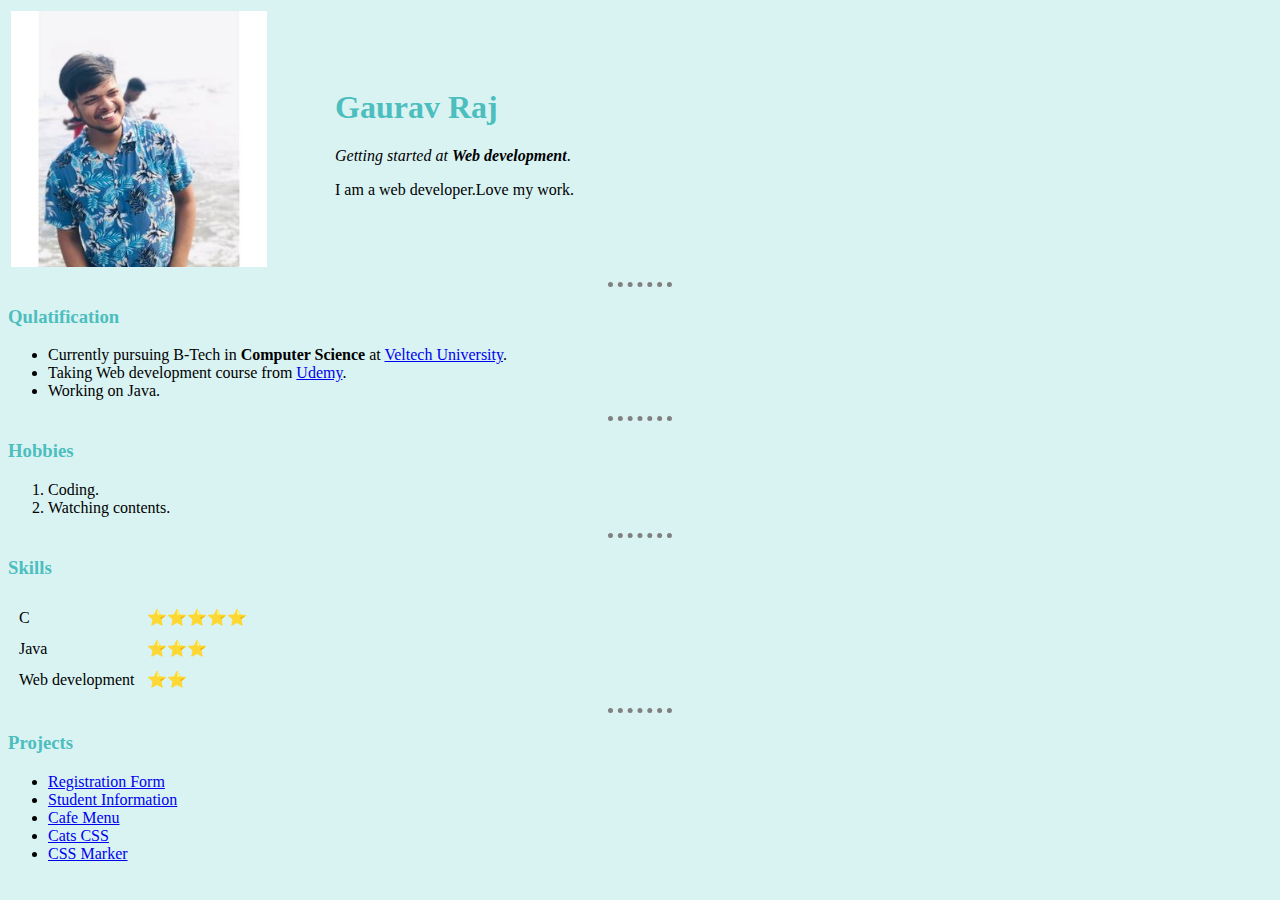
<file: index.html>
<!DOCTYPE html>
<html lang="en">
<head>
    <meta charset="UTF-8">
    <title>Gaurav's Page</title>
    <link rel="stylesheet" href="styles.css">
</head>
<body>
    <table>
        <tr>
            <td><img src="profile.jpg" alt="profile"></td>
            <td><h1>Gaurav Raj</h1>
                <p><em>Getting started at <strong>Web development</strong></em>.</p>
                <p>I am a web developer.Love my work.</p></td>
        </tr>
    </table>
    <hr>
    <h3>Qulatification</h3>
    <ul>
        <li>Currently pursuing B-Tech in <strong>Computer Science</strong> at <a href="https://www.veltech.edu.in/">Veltech University</a>.</li>
        <li>Taking Web development course from <a href="https://www.udemy.com/course/the-complete-web-development-bootcamp/">Udemy</a>.</li>
        <li>Working on Java.</li>
    </ul>
    <hr>
    <h3>Hobbies</h3>
    <ol>
        <li>Coding.</li>
        <li>Watching contents.</li>
    </ol>
    <hr>
    <h3>Skills</h3>
    <table cellspacing="10">
        <tr>
            <td>C</td>
            <td>⭐⭐⭐⭐⭐</td>
        </tr>
        <tr>
            <td>Java</td>
            <td>⭐⭐⭐</td>
        </tr>
        <tr>
            <td>Web development</td>
            <td>⭐⭐</td>
        </tr>
    </table>
    <hr>
    <h3>Projects</h3>
    <ul>
        <li><a href="registration_form.html">Registration Form</a></li>
        <li><a href="studentinfo.html">Student Information</a></li>
        <li><a href="cafe.html">Cafe Menu</a></li>
        <li><a href="cats.html">Cats CSS</a></li>
        <li><a href="marker.html">CSS Marker</a></li>
    </ul>
</body>
</html>
</file>
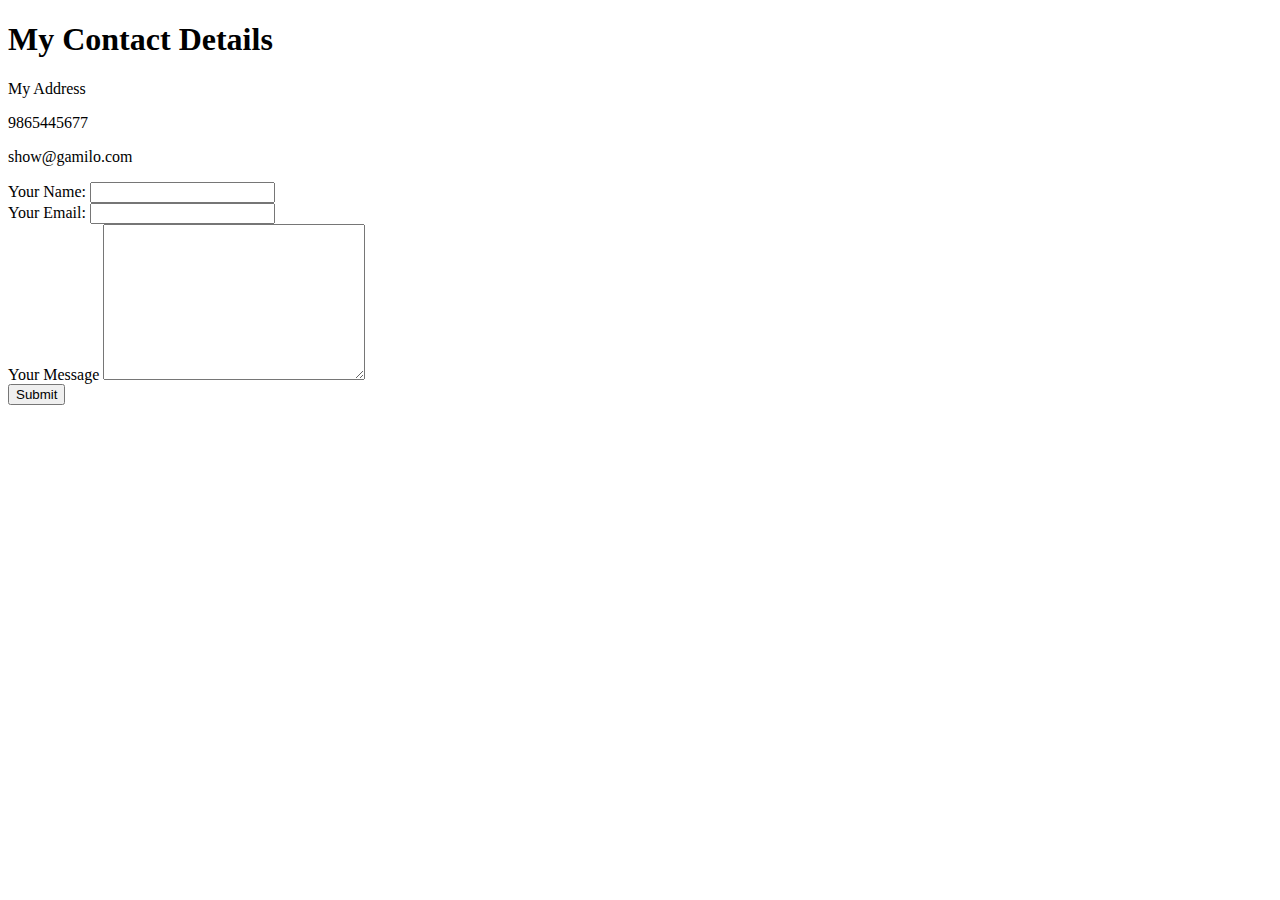
<file: contact.html>
<!DOCTYPE html>
<html lang="en">
<head>
    <meta charset="UTF-8">
    <title>Contact Me</title>
</head>
<body>
    <h1>My Contact Details</h1>
    <p>My Address</p>
    <p>9865445677</p>
    <p>show@gamilo.com</p>

    <form action="index.html">
        <label for="">Your Name:</label>
        <input type="text"><br>
        <label for="">Your Email:</label>
        <input type="password"><br>
        <label for="">Your Message</label>
        <textarea name="" id="" cols="30" rows="10"></textarea><br>
        <input type="submit">
    </form>
</body>
</html>
</file>
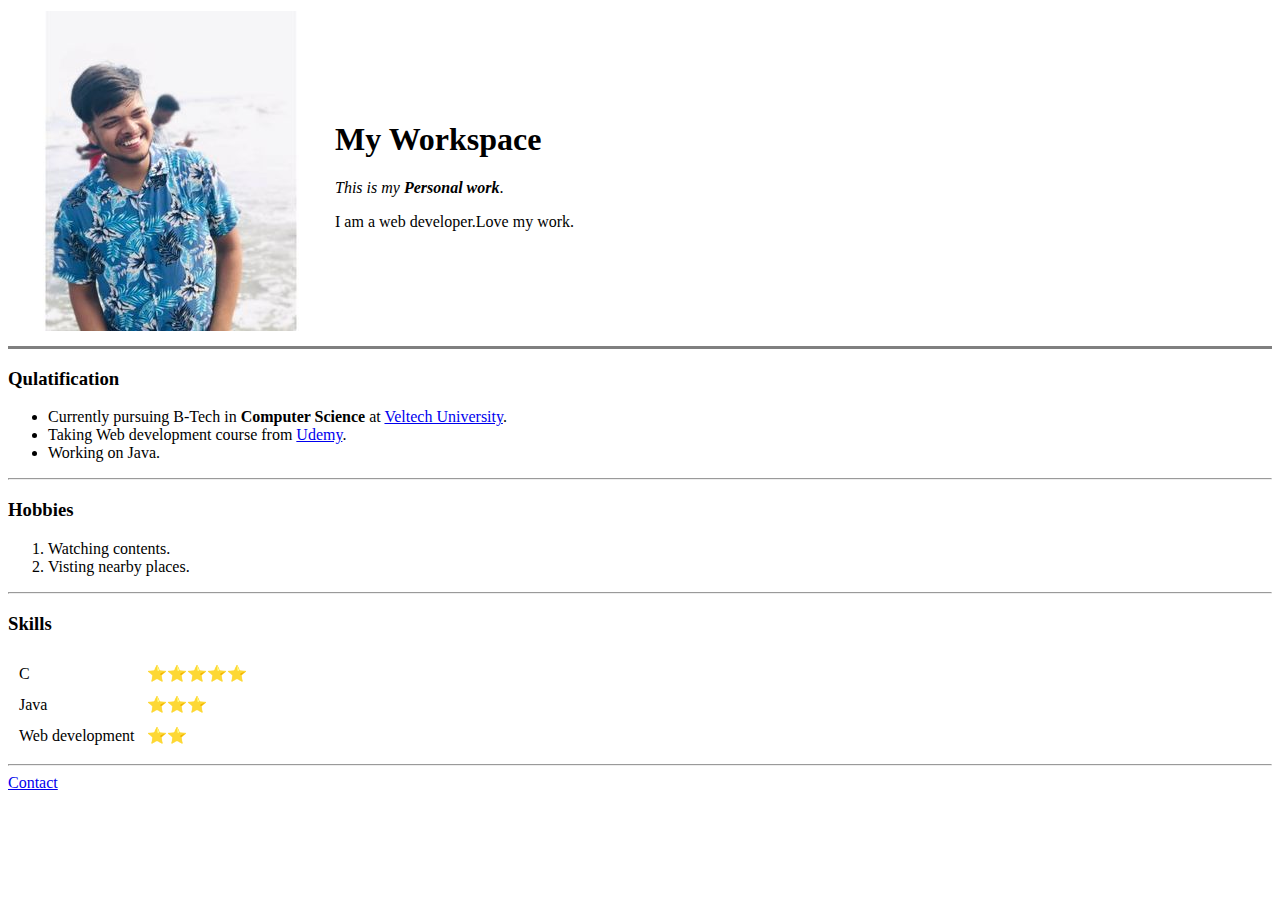
<file: index1.html>
<!DOCTYPE html>
<html lang="en">
<head>
    <meta charset="UTF-8">
    <title>Gaurav's Page</title>
</head>
<body>
    <table>
        <tr>
            <td><img src="profile.jpg" alt="profile"></td>
            <td><h1>My Workspace</h1>
                <p><em>This is my <strong>Personal work</strong></em>.</p>
                <p>I am a web developer.Love my work.</p></td>
        </tr>
    </table>
    <hr size="3" noshade>
    <h3>Qulatification</h3>
    <ul>
        <li>Currently pursuing B-Tech in <strong>Computer Science</strong> at <a href="https://www.veltech.edu.in/">Veltech University</a>.</li>
        <li>Taking Web development course from <a href="https://www.udemy.com/course/the-complete-web-development-bootcamp/">Udemy</a>.</li>
        <li>Working on Java.</li>
    </ul>
    <hr>
    <h3>Hobbies</h3>
    <ol>
        <li>Watching contents.</li>
        <li>Visting nearby places.</li>
    </ol>
    <hr>
    <h3>Skills</h3>
    <table cellspacing="10">
        <tr>
            <td>C</td>
            <td>⭐⭐⭐⭐⭐</td>
        </tr>
        <tr>
            <td>Java</td>
            <td>⭐⭐⭐</td>
        </tr>
        <tr>
            <td>Web development</td>
            <td>⭐⭐</td>
        </tr>
    </table>
    <hr>
    <a href="contact.html">Contact</a>
</body>
</html>
</file>
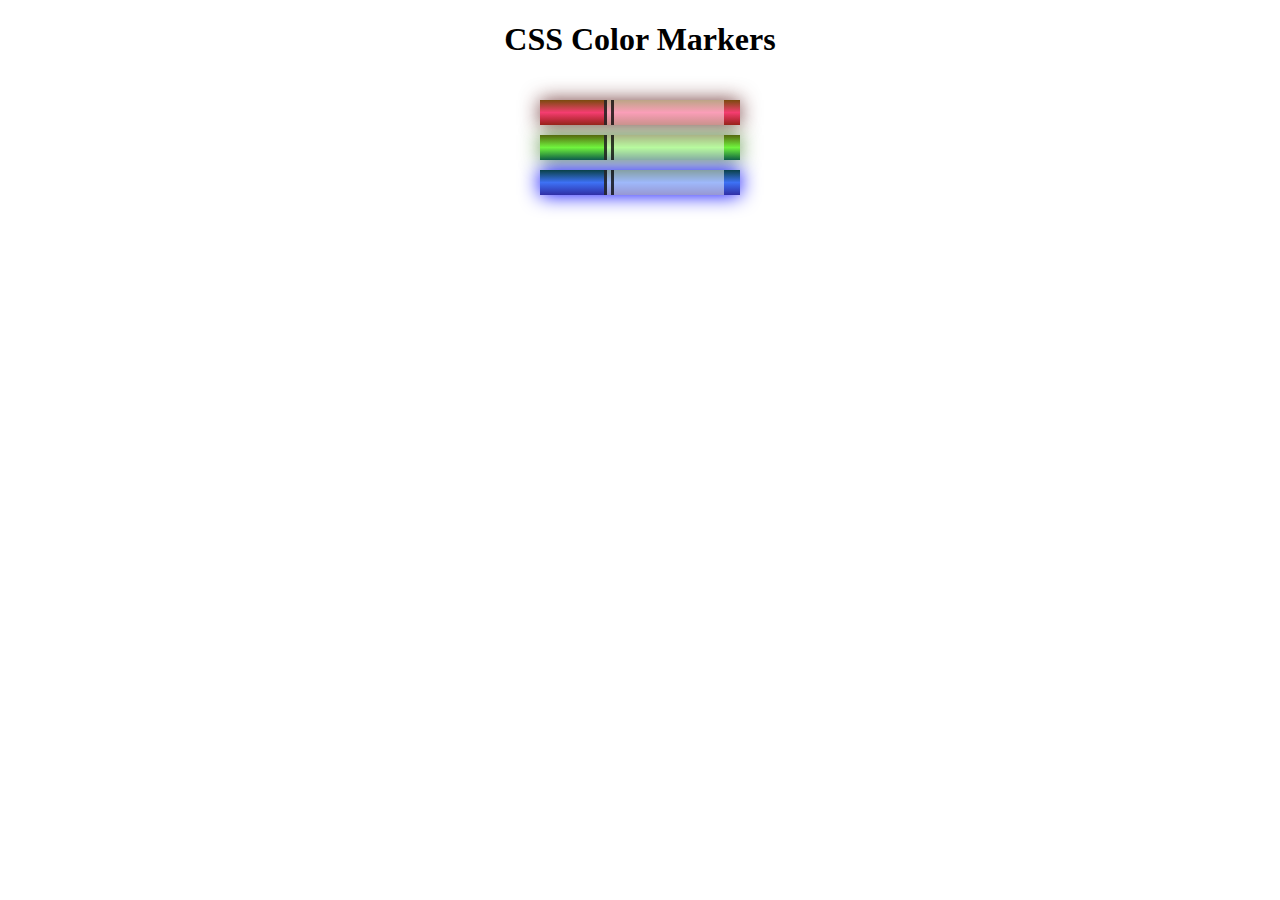
<file: marker.html>
<!DOCTYPE html>
<html lang="en">
  <head>
    <meta charset="utf-8">
    <meta name="viewport" content="width=device-width, initial-scale=1.0">
    <title>Colored Markers</title>
   <style>
    h1 {
  text-align: center;
}

.container {
  background-color: rgb(255, 255, 255);
  padding: 10px 0;
}

.marker {
  width: 200px;
  height: 25px;
  margin: 10px auto;
}

.cap {
  width: 60px;
  height: 25px;
}

.sleeve {
  width: 110px;
  height: 25px;
  background-color: rgba(255, 255, 255, 0.5);
  border-left: 10px double rgba(0, 0, 0, 0.75);
}

.cap, .sleeve {
  display: inline-block;
}

.red {
  background: linear-gradient(rgb(122, 74, 14), rgb(245, 62, 113), rgb(162, 27, 27));
  box-shadow: 0 0 20px 0 rgba(83, 14, 14, 0.8);
}

.green {
  background: linear-gradient(#55680D, #71F53E, #116C31);
  box-shadow: 0 0 20px 0 #3B7E20CC;
}

.blue {
  background: linear-gradient(hsl(186, 76%, 16%), hsl(223, 90%, 60%), hsl(240, 56%, 42%));
  box-shadow: 0 0 20px 0 blue;
}
   </style>
  </head>
  <body>
    <h1>CSS Color Markers</h1>
    <div class="container">
      <div class="marker red">
        <div class="cap"></div>
        <div class="sleeve"></div>
      </div>
      <div class="marker green">
        <div class="cap"></div>
        <div class="sleeve"></div>
      </div>
      <div class="marker blue">
        <div class="cap"></div>
        <div class="sleeve"></div>
      </div>
    </div>
  </body>
</html>
</file>
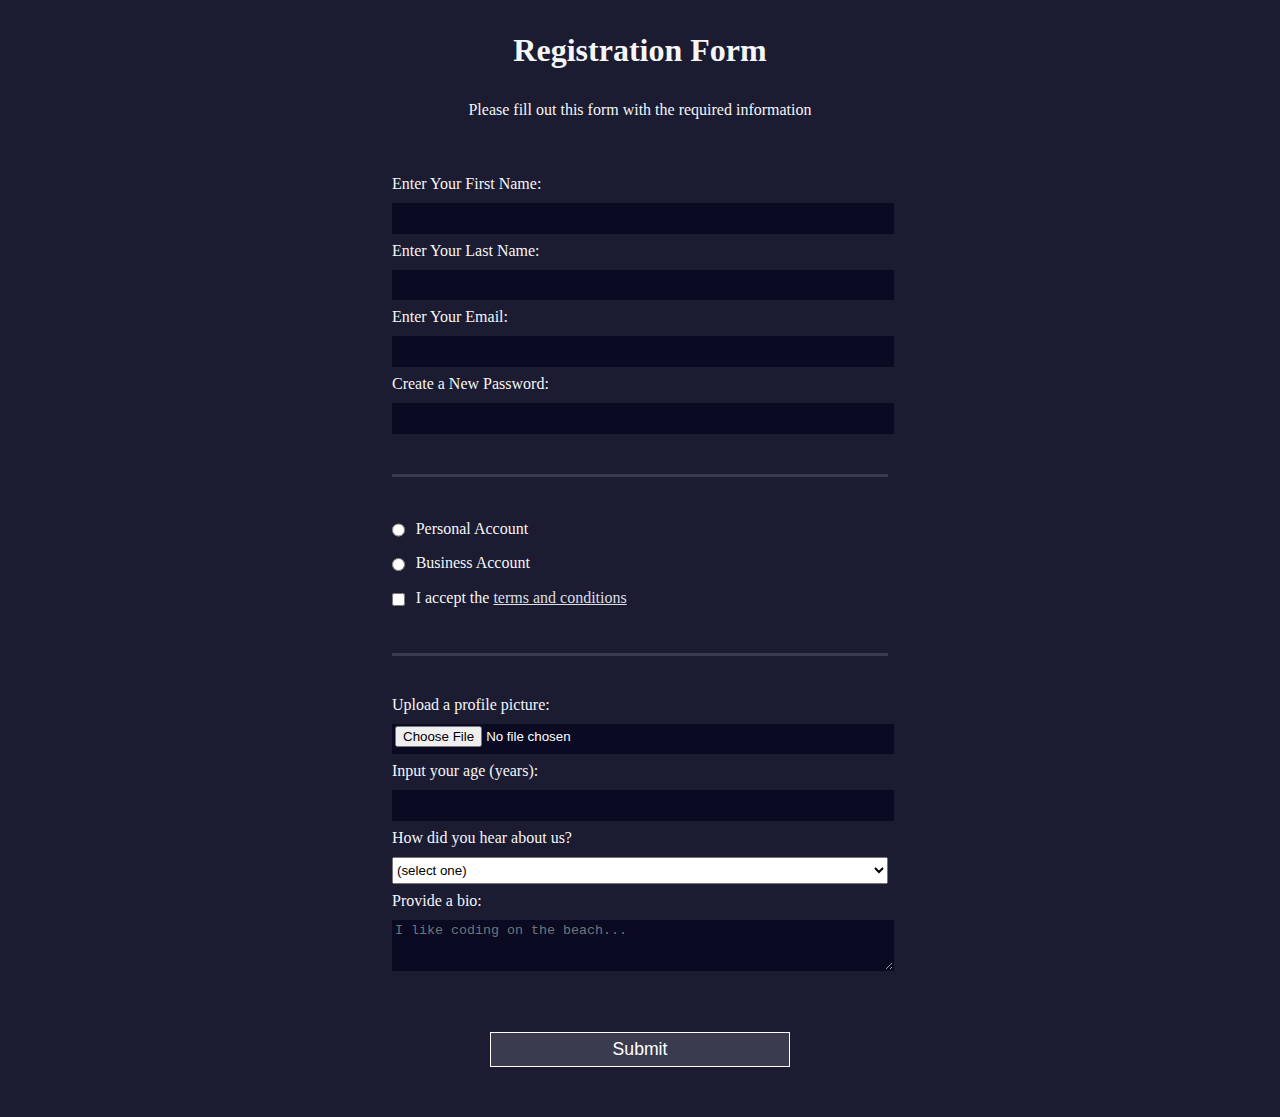
<file: registration_form.html>
<!DOCTYPE html>
<html lang="en">
  <head>
    <meta charset="utf-8" />
    <meta name="viewport" content="width=device-width, initial-scale=1.0" />
    <title>Registration Form</title>
	  <style>
        body {
  width: 100%;
  height: 100vh;
  margin: 0;
  background-color: #1b1b32;
	color: #f5f6f7;
  font-family: Tahoma;
	font-size: 16px;
}

h1, p {
  margin: 1em auto;
  text-align: center;
}

form {
  width: 60vw;
	max-width: 500px;
	min-width: 300px;
	margin: 0 auto;
  padding-bottom: 2em;
}

fieldset {
  border: none;
  padding: 2rem 0;
  border-bottom: 3px solid #3b3b4f;
}

fieldset:last-of-type {
  border-bottom: none;
}

label {
  display: block;
	margin: 0.5rem 0;
}

input,
textarea,
select {
  margin: 10px 0 0 0;
	width: 100%;
  min-height: 2em;
}

input, textarea {
  background-color: #0a0a23;
  border: 1px solid #0a0a23;
  color: #ffffff;
}

.inline {
  width: unset;
  margin: 0 0.5em 0 0;
  vertical-align: middle;
}

input[type="submit"] {
  display: block;
  width: 60%;
  margin: 1em auto;
  height: 2em;
  font-size: 1.1rem;
  background-color: #3b3b4f;
  border-color: white;
  min-width: 300px;
}

input[type="file"] {
  padding: 1px 2px;
}

a{
  color:#dfdfe2;
}
      </style>
  </head>
  <body>
    <h1>Registration Form</h1>
    <p>Please fill out this form with the required information</p>
    <form action='https://register-demo.freecodecamp.org'>
      <fieldset>
        <label>Enter Your First Name: <input type="text" name="first-name" required /></label>
        <label>Enter Your Last Name: <input type="text" name="last-name" required /></label>
        <label>Enter Your Email: <input type="email" name="email" required /></label>
        <label>Create a New Password: <input type="password" name="password" pattern="[a-z0-5]{8,}" required /></label>
      </fieldset>
      <fieldset>
        <label><input type="radio" name="account-type" class="inline" /> Personal Account</label>
        <label><input type="radio" name="account-type" class="inline" /> Business Account</label>
        <label>
          <input type="checkbox" name="terms" class="inline" required /> I accept the <a href="https://www.freecodecamp.org/news/terms-of-service/">terms and conditions</a>
			  </label>
      </fieldset>
      <fieldset>
        <label>Upload a profile picture: <input type="file" name="file" /></label>
        <label>Input your age (years): <input type="number" name="age" min="13" max="120" />
			  </label>
        <label>How did you hear about us?
          <select name="referrer">
            <option value="">(select one)</option>
            <option value="1">freeCodeCamp News</option>
            <option value="2">freeCodeCamp YouTube Channel</option>
            <option value="3">freeCodeCamp Forum</option>
            <option value="4">Other</option>
          </select>
        </label>
        <label>Provide a bio:
          <textarea name="bio" rows="3" cols="30" placeholder="I like coding on the beach..."></textarea>
			  </label>
      </fieldset>
      <input type="submit" value="Submit" />
    </form>
  </body>
</html>
</file>
<file: styles.css>
body{
    background-color: #d9f3f3;
}
img{
    width:80%;
}
hr{
    border-style: none;
    border-top-style: dotted;
    border-color: grey;
    border-width: 5px;
    width: 5%;
}
h3,h1{
    color: #4dbebe;
}
</file>
